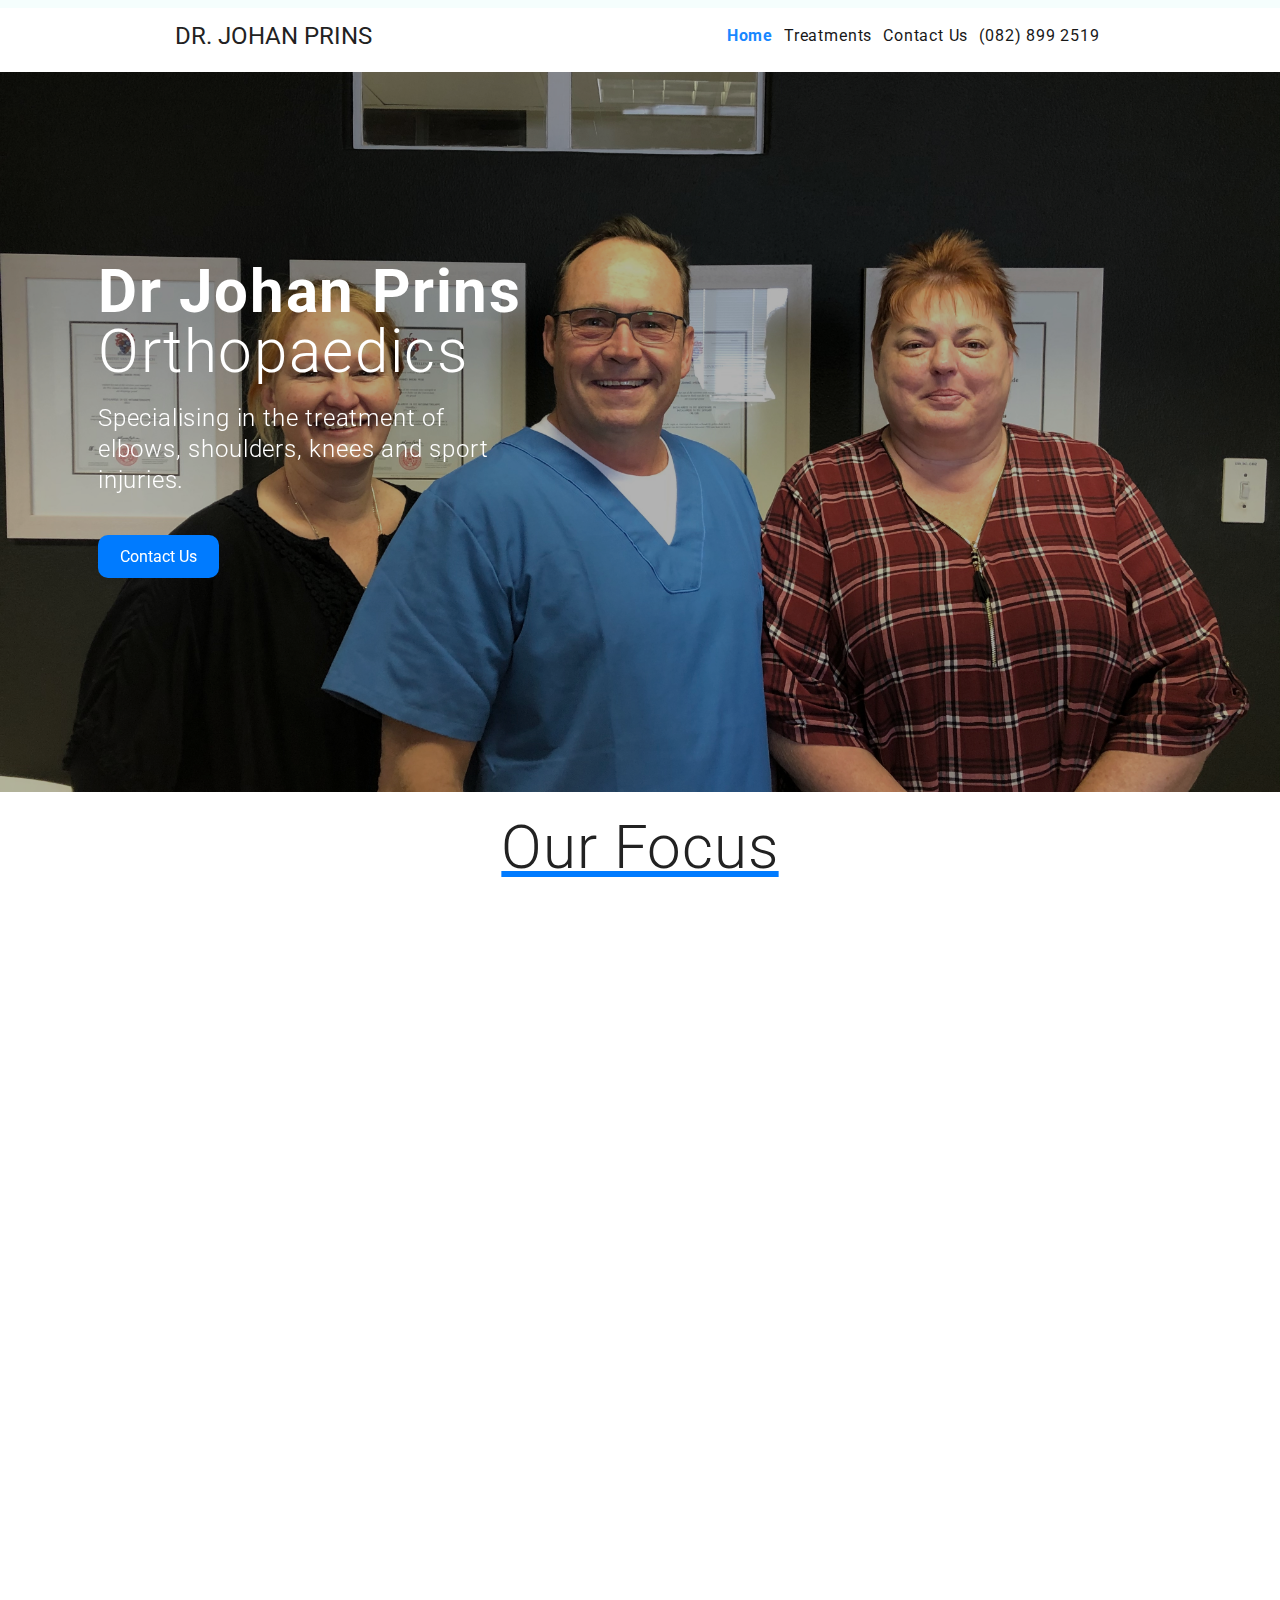
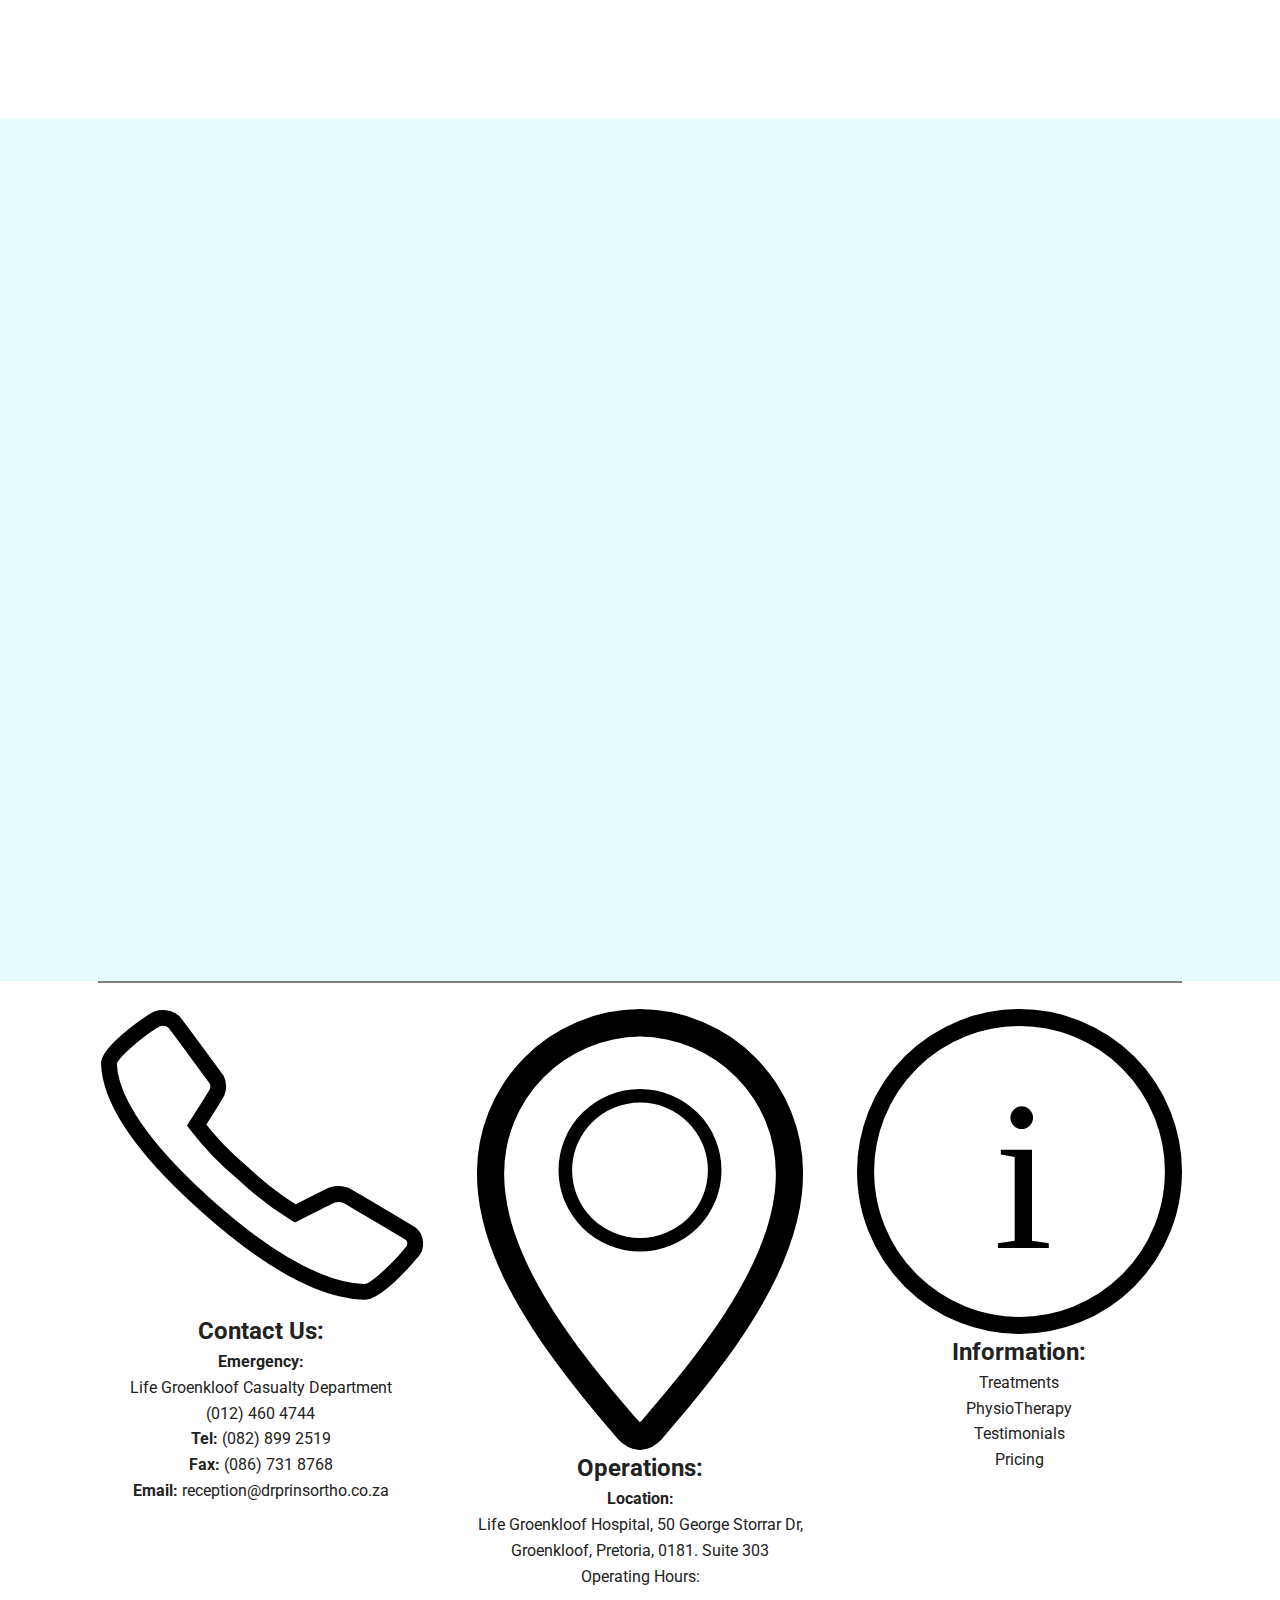
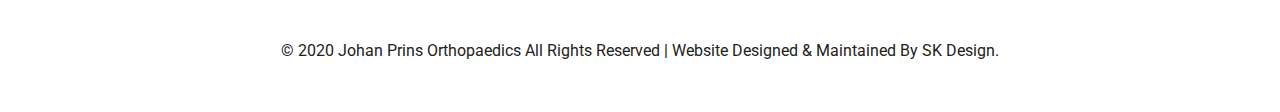
<file: index.html>
<!DOCTYPE html>
<html lang="en">
<head>
    <meta charset="UTF-8">
    <meta name="viewport" content="width=device-width, initial-scale=1.0">
    <meta http-equiv="X-UA-Compatible" content="ie=edge">
    <title>Dr Prins Ortho | Home</title>
    <link rel="icon" href="data:image/svg+xml,<svg xmlns=%22http://www.w3.org/2000/svg%22 viewBox=%220 0 100 100%22><text y=%22.9em%22 font-size=%2290%22>🏃</text></svg>">
    <link rel="stylesheet" href="CSS/main.css">
    <link href="https://fonts.googleapis.com/css2?family=Roboto:wght@300;400;500&display=swap" rel="stylesheet">
    <link rel="stylesheet" href="https://unpkg.com/aos@next/dist/aos.css" />
</head>
<div class="header">
    <div class="progress-container">
      <div class="progress-bar" id="myBar"></div>
    </div>
  </div>
<body>
    <nav>
            <div class="logo">
                <h2>Dr. Johan Prins</h2>
            </div>
            <ul class="nav-links">
                <li><a href="index.html" class="selected">Home</a></li>
                <li><a href="about.html">Treatments</a></li>
                <li><a href="contact.html">Contact Us</a></li>
                <li><a href="tel:+27828992519"> (082) 899 2519</a></li>
            </ul>
            <div class="burger">
                <div class="line1"></div>
                <div class="line2"></div>
                <div class="line3"></div>
            </div>
    </nav>

        <div class="overlay">
            <section id="section1">
                <div class="section1text" data-aos="fade-right" data-aos-duration="1000">
                    <h1><span class="bold">Dr Johan Prins</span> Orthopaedics</h1>
                    <h2>Specialising in the treatment of elbows, shoulders, knees and sport injuries.</h2>
                    <a href="contact.html" class="button">Contact Us</a>
                </div>
            </section>
        </div>

        <section id="section2">
            <div class="section2heading">
                <h1>Our Focus</h1>
            </div>
            <div class="section2cards" data-aos="fade-up" data-aos-duration="1000">
                <div class="card1">
                    <img src="images/ShoulderIcon.svg" alt="Shoulder Icon">
                    <h2> Shoulders</h2>
                    <p>Specialising in the treatment of elbows, shoulders and knees.</p>
                    <a href="about.html" class="button" >Learn More</a>
                </div>
                <div class="card2">
                        <img src="images/kneeicon.svg" alt="Shoulder Icon">
                        <h2>Knees</h2>
                        <p>Specialising in the treatment of elbows, shoulders and knees.</p>
                        <a href="about.html" class="button" >Learn More</a>
                </div>

                <div class="card3">
                    <img src="images/sporticon.svg" alt="Shoulder Icon">
                <h2>Sports Injuries</h2>
                <p>Specialising in the treatment of elbows, shoulders and knees.</p>
                <a href="about.html" class="button" >Learn More</a>
            </div>
            
        <div class="card4">
                <img src="images/othericon.svg" alt="Shoulder Icon">
            <h2>Other</h2>
            <p>Specialising in the treatment of elbows, shoulders and knees.</p>
            <a href="about.html" class="button" >Learn More</a>
            </div>
            </div>
            <div class="section2cards2" data-aos="fade-up" data-aos-duration="1000">
                
            </div>
            
        </section>

    <section id="section3">
            

        <div class="section3image" data-aos="fade-up" data-aos-duration="1000">
            <img src="images/Profile@2x.png" alt="Dr Pins Profile">
        </div>

        <div class="section3text" data-aos="fade-up" data-aos-duration="1000">
            <h1><strong>Doctor Johan Prins:</strong></h1>
                <h2 style="text-align: left;">B.Sc; B.Sc(Hons); MBChB; DA(SA); M.Med. Orth(Pret); FC (Orth) SA.</h2>
                <p>
                <li><strong>Matric:</strong> 1983 <br>High School Jan van Riebeeck, Cape Town.</li>
                <li><strong>National Service:</strong> 1984 - 1985<br>- 7 MED BN GP. Honourable discharge - LT</li>
                <li><strong>University of Stellenbosch: </strong>1986 - 1995 <br>- B.Sc; B.Sc (Hons); MBChB.</li>
                <li><strong>Colleges of Medicine: </strong>1997 <br>- Diploma in Anaesthesiology.</li>
                <li><strong>University of Pretoria:</strong> 1996 - 2006<br>- M.Med Ortho and FC (Orth) SA.</li>
                <li><strong>Other Accomplishments:</strong> <br>- Team Doctor for the Blue Bulls 2000 - 2004 <br>(u/19, u/20 and Vodacom Teams).</li>
                <li>- Completes Fellowship in knee surgery.</li>
                <li>- Private Practice at <a href="https://www.lifehealthcare.co.za/hospitals/gauteng/pretoria/life-groenkloof-hospital/?nHospitalId=54" target="_blank">Life Groenkloof Hospital</a> from 2007 - present.</li>
                </p>
                <br>
                <p>Rate your experience at:</p>
                <br>
                <a href="https://www.ratemds.com/doctor-ratings/3885948/Dr-Johan-Prins-Pretoria-GT.html" target="_blank">
                    <img alt="RateMDs image" src="/images/ratemd.png"></a><br>
                <p><strong>Dr Prins Orthopaedics:</strong>
                    <a href="https://www.ratemds.com/doctor-ratings/3885948/Dr-Johan-Prins-Pretoria-GT.html">Rated 4.9/5</a>
                </p>
                
        </div>
    </section>
    
    <footer>
            <div class="footer1">
                <div class="footer1head">
                    <img src="images/phone.svg" alt="phone icon">
                    <h2><strong>Contact Us:</strong></h2>
                </div>
                <p><strong>Emergency:</strong><br>Life Groenkloof Casualty Department<a href="tel:+27124604744"> <br>(012) 460 4744</a></p>
                <p><strong>Tel:</strong><a href="tel:+27828992519"> (082) 899 2519</a></p>
                <p><strong>Fax:</strong><a href="tel:+27867318768"> (086) 731 8768</a></p>
                <p><strong>Email:</strong><a href = "mailto: reception@drprinsortho.co.za"> reception@drprinsortho.co.za</a></p>
            </div>
    
            <div class="footer2">
                <div class="footer2head">
                    <img src="images/location.svg" alt="operations icon">
                    <h2><strong>Operations:</strong></h2>
                </div>
                <p><strong>Location:<br></strong> <a href="https://www.google.com/maps/dir//lifegroenkloof/@-25.7712515,28.1811464,13z/data=!4m8!4m7!1m0!1m5!1m1!1s0x1e956182bdee42fb:0xe7b59e3683757599!2m2!1d28.2161659!2d-25.771333" target="_blank">Life Groenkloof Hospital, 50 George Storrar Dr, Groenkloof, Pretoria, 0181</a>. Suite 303</p>
                <p>Operating Hours:</p>
            </div>
    
    
            <div class="footer3">
                <div class="footer3head">
                    <img src="images/information.svg" alt="information icon">
                    <h2><strong>Information:</strong></h2> 
                </div>
                <a href="about.html">Treatments</a>
                <a href="#">PhysioTherapy</a>
                <a href="https://www.ratemds.com/doctor-ratings/3885948/Dr-Johan-Prins-Pretoria-GT.html" target="_blank">Testimonials</a>
                <a href="about.html/#aboutsection5">Pricing</a>
            </div>
            
        
        </footer>
        <div class="credits">
            <p>© 2020 Johan Prins Orthopaedics All Rights Reserved | Website Designed & Maintained By<a href="https://www.linkedin.com/in/st%C3%A9fan-kunz-86087136/" target="_blank"> SK Design.</a></p>
        </div>


    <script src="script.js"></script>
    <script src="https://unpkg.com/aos@next/dist/aos.js"></script>
  <script>
    AOS.init();
  </script>
</body>
</html>
</file>
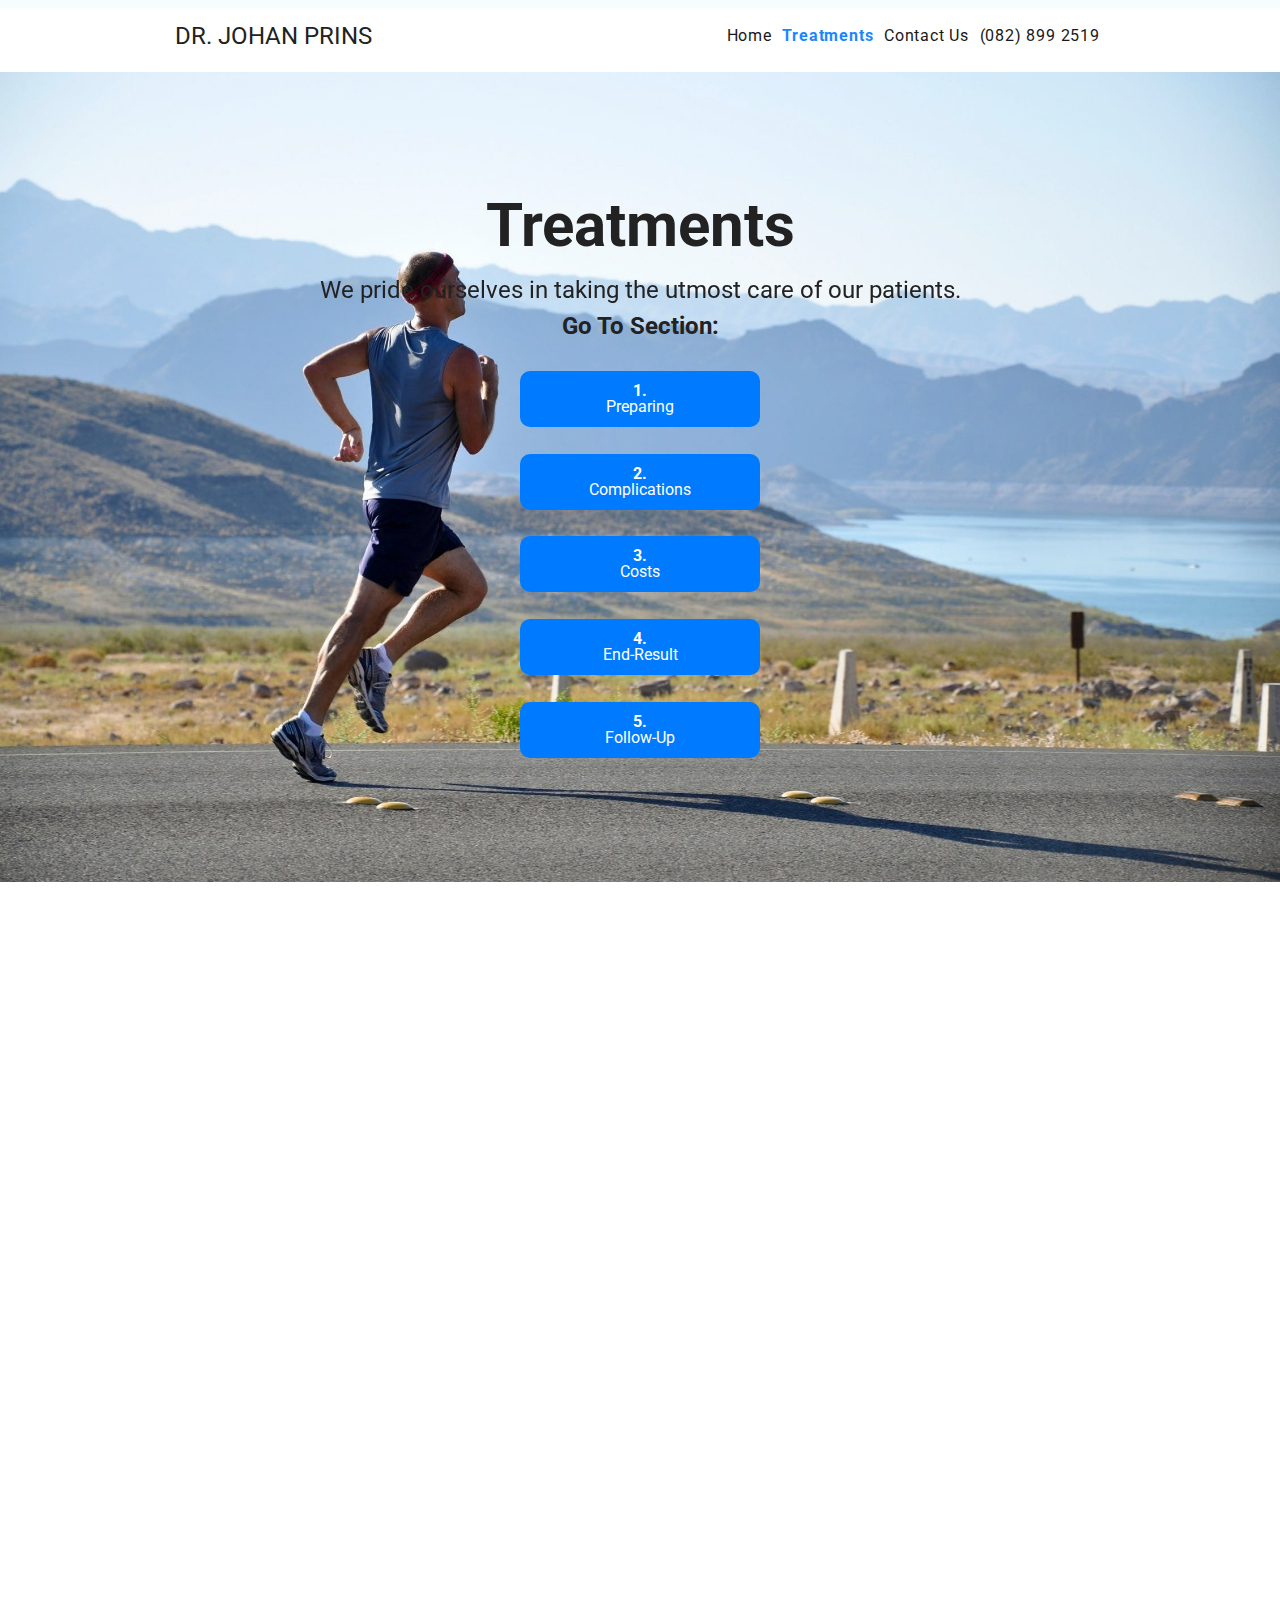
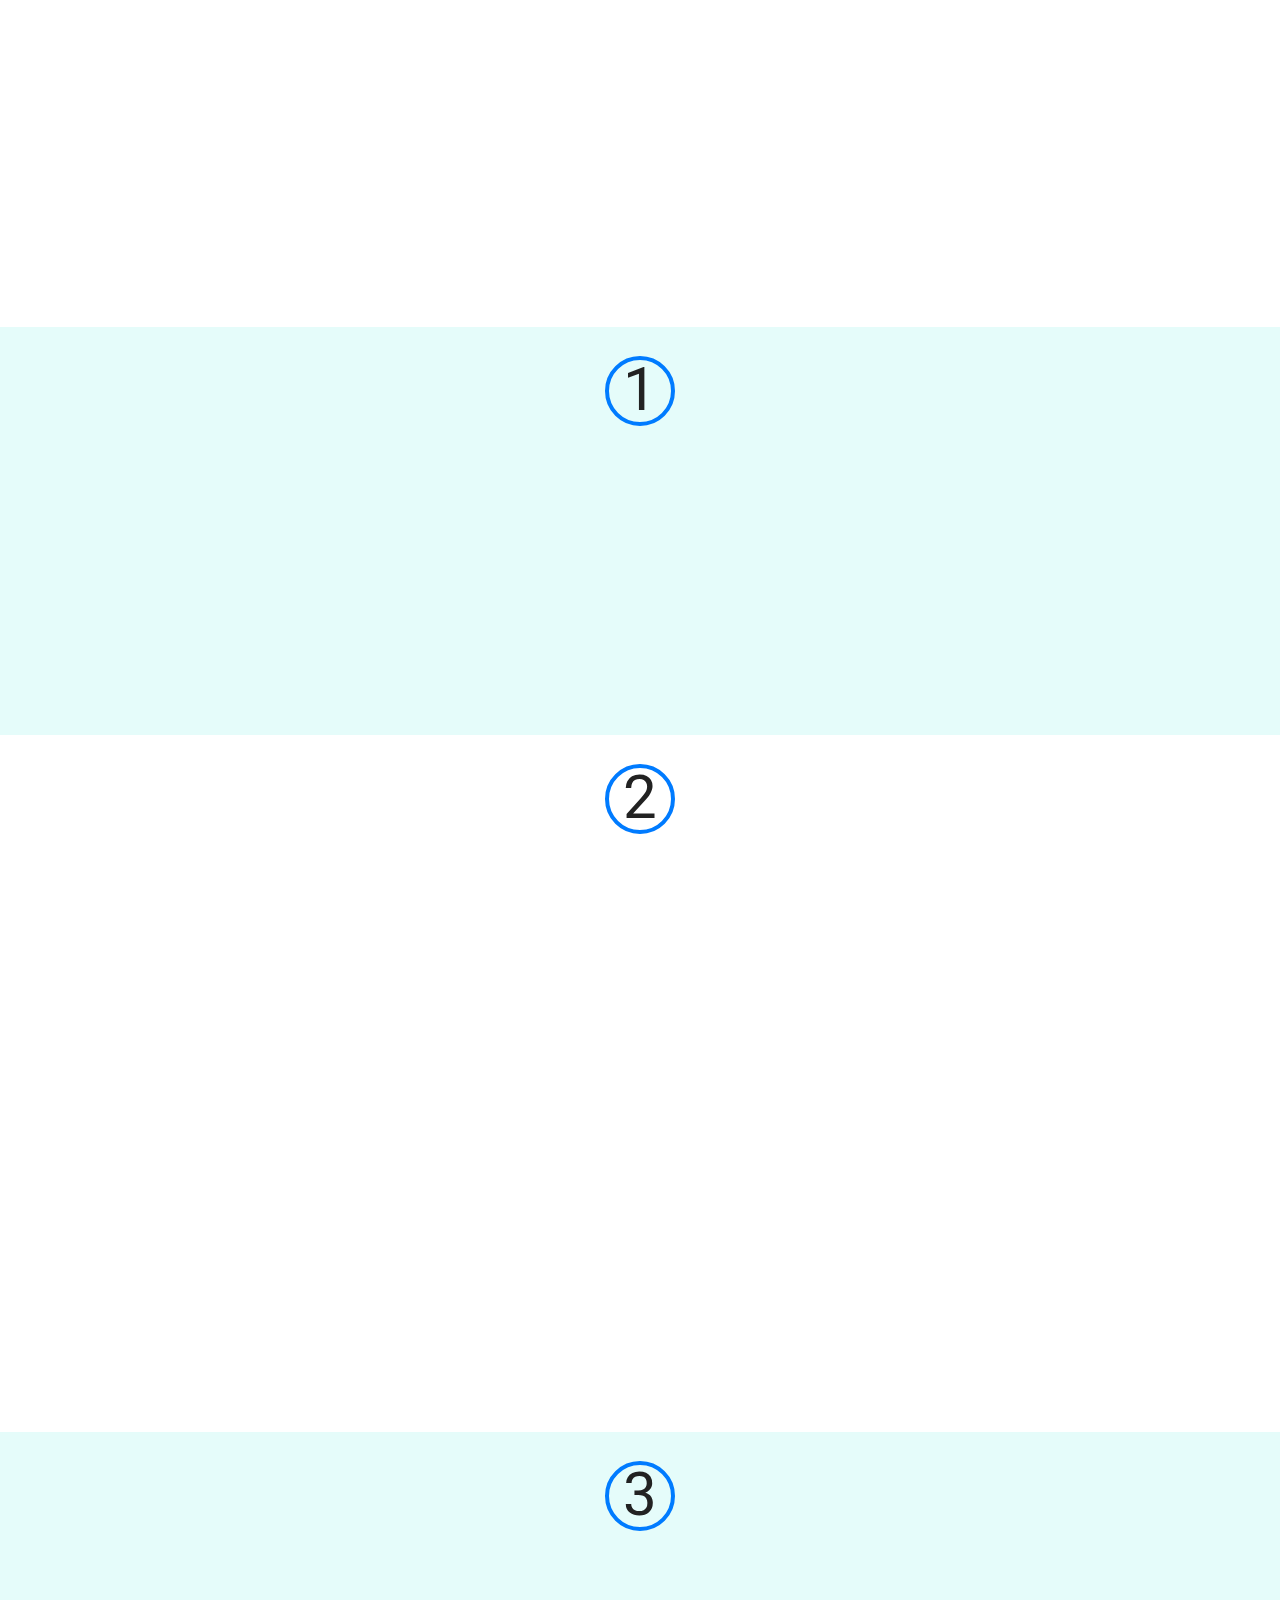
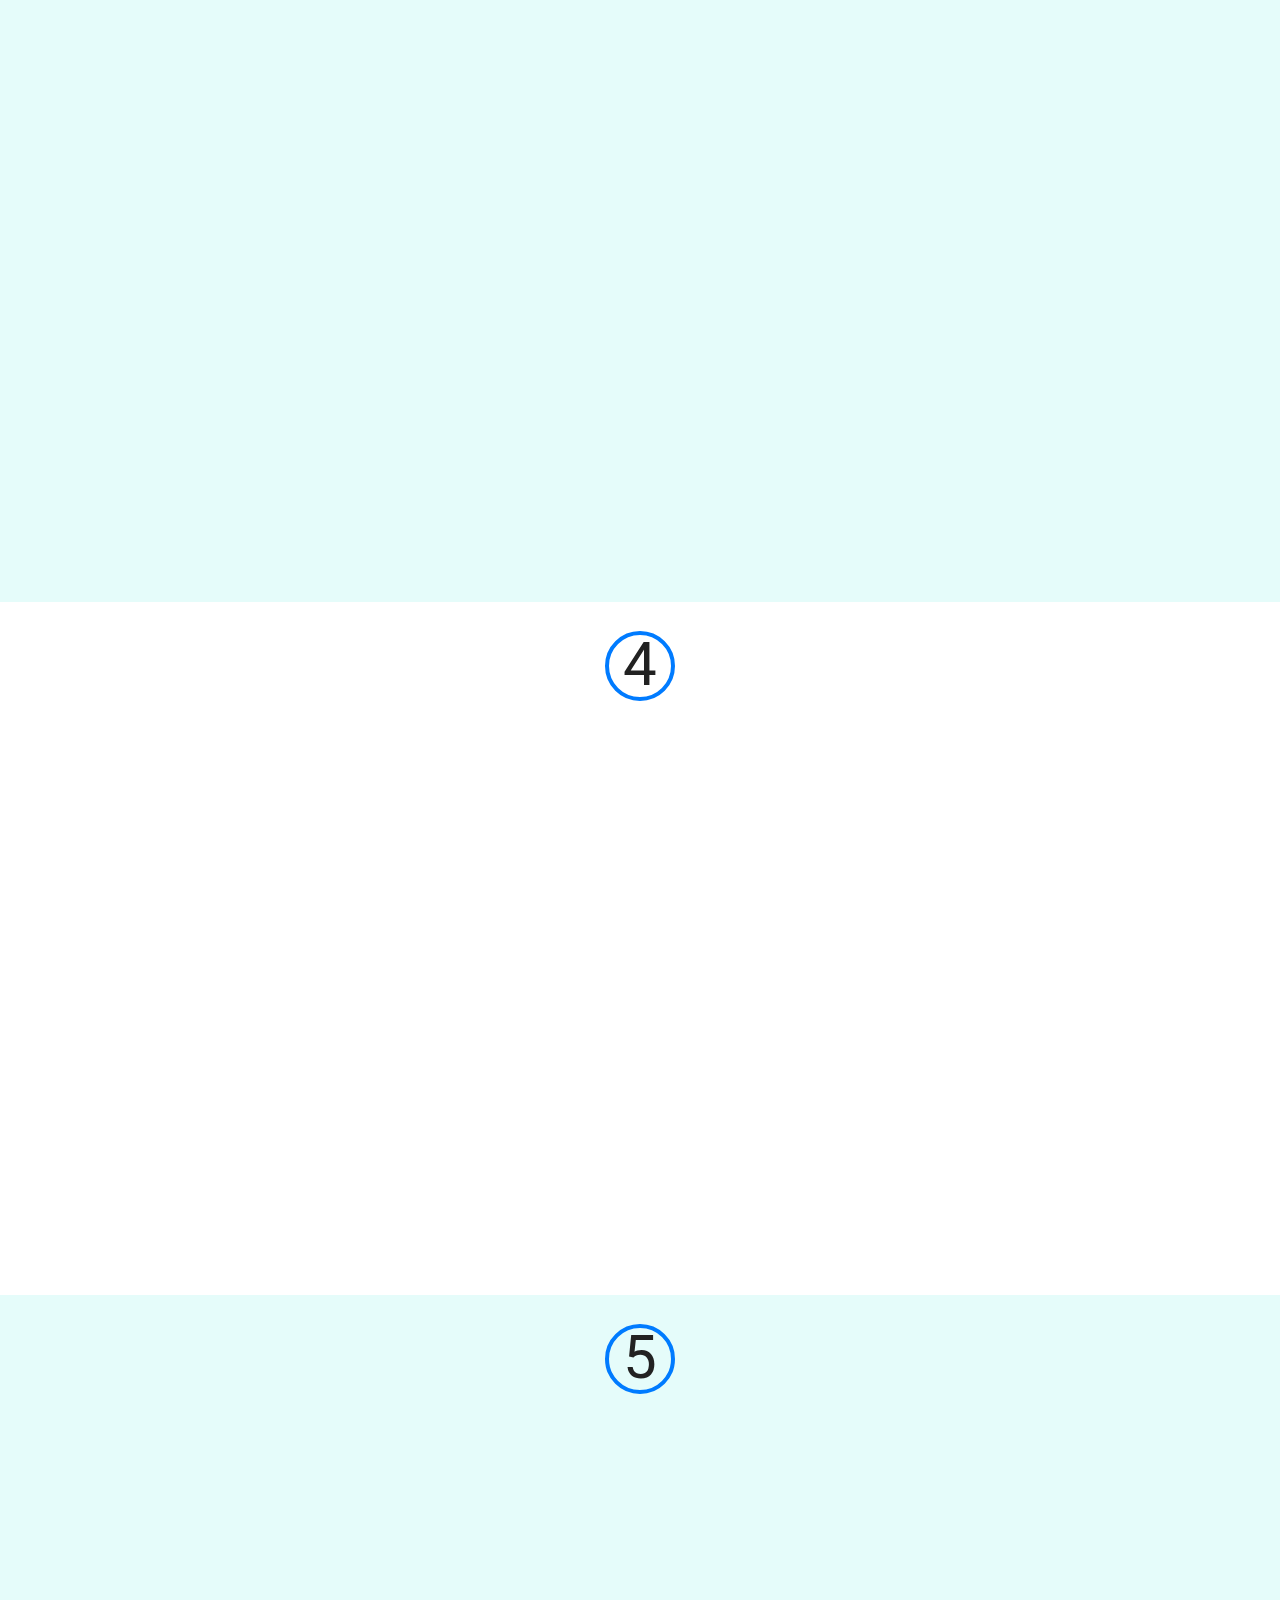
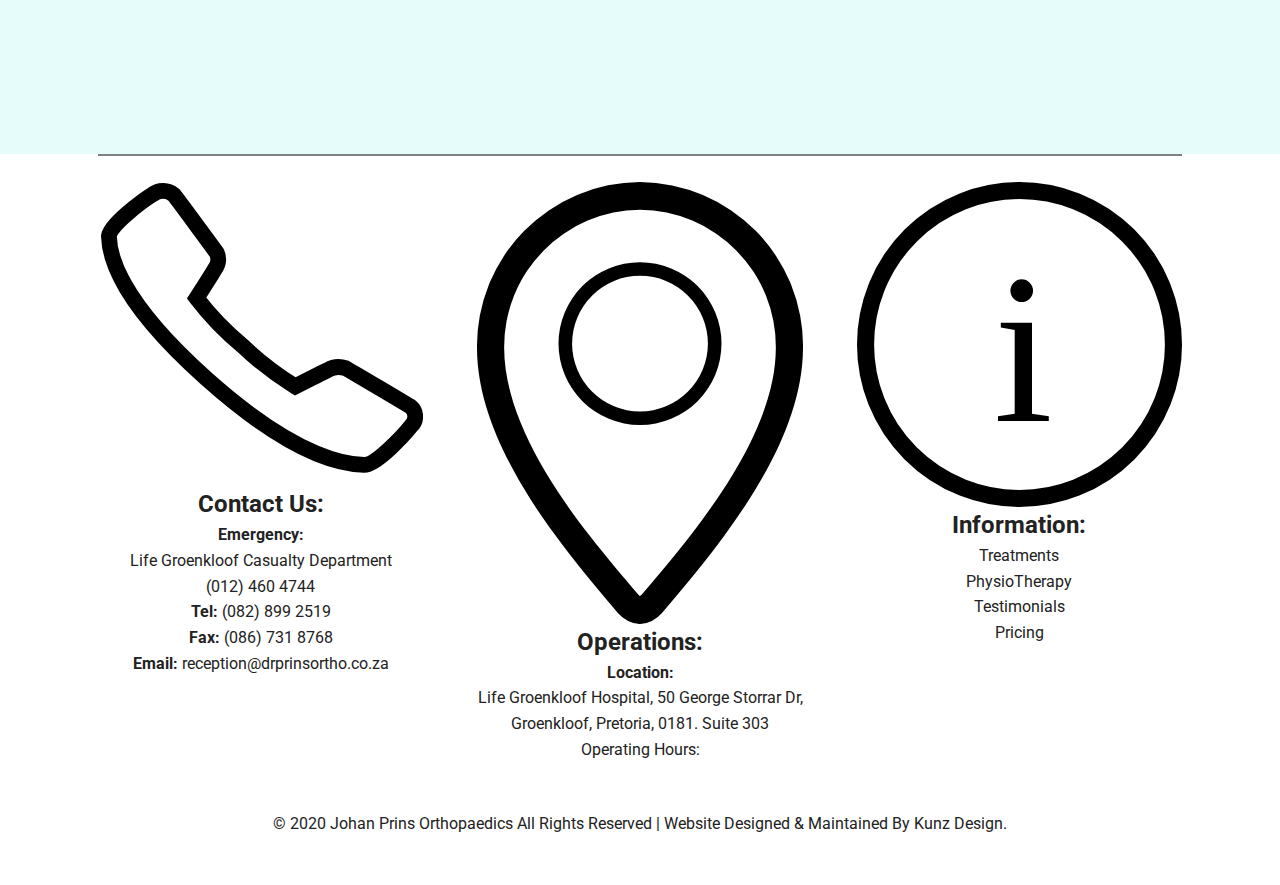
<file: about.html>
<!DOCTYPE html>
<html lang="en">
<head>
    <meta charset="UTF-8">
    <meta name="viewport" content="width=device-width, initial-scale=1.0">
    <meta http-equiv="X-UA-Compatible" content="ie=edge">
    <title>Dr Prins Ortho | Treatments</title>
    <link rel="icon" href="data:image/svg+xml,<svg xmlns=%22http://www.w3.org/2000/svg%22 viewBox=%220 0 100 100%22><text y=%22.9em%22 font-size=%2290%22>🏃</text></svg>">
    <link rel="stylesheet" href="/CSS/main.css">
    <link href="https://fonts.googleapis.com/css?family=Roboto:400,700&display=swap" rel="stylesheet">
    <link rel="stylesheet" href="https://unpkg.com/aos@next/dist/aos.css" />
</head>
<div class="header">
        <div class="progress-container">
          <div class="progress-bar" id="myBar"></div>
        </div>
      </div>
<body>
    <nav>
            <div class="logo">
                <h2>Dr. Johan Prins</h2>
            </div>
            <ul class="nav-links">
                <li><a href="index.html">Home</a></li>
                <li><a href="about.html" class="selected">Treatments</a></li>
                <li><a href="/contact.html">Contact Us</a></li>
                <li><a href="tel:+27828992519"> (082) 899 2519</a></li>
            </ul>
            <div class="burger">
                <div class="line1"></div>
                <div class="line2"></div>
                <div class="line3"></div>
            </div>
    </nav>
<!-- SECTION 1 -->
    <section id="aboutsection1">
        <div class="aboutsection1heading" data-aos="fade-right" data-aos-duration="1000">
            <strong><h1>Treatments</h1></strong> <br>
            <h2>We pride ourselves in taking the utmost care of our patients.</h2>
        </div>

        <div class="aboutsection1links">
            <h2><strong>Go To Section:</strong></h2>
            <a href="#aboutsection3" class="button" data-aos="fade-up" data-aos-duration="800"><strong>1.</strong><br> Preparing</a>
            <a href="#aboutsection4" class="button" data-aos="fade-up" data-aos-duration="800" data-aos-delay="300"><strong>2.</strong><br> Complications</a>
            <a href="#aboutsection5" class="button" data-aos="fade-up" data-aos-duration="800" data-aos-delay="400"><strong>3.</strong><br>Costs</a>
            <a href="#aboutsection6" class="button" data-aos="fade-up" data-aos-duration="800" data-aos-delay="500"><strong>4.</strong><br>End-Result</a>
            <a href="#aboutsection7" class="button" data-aos="fade-up" data-aos-duration="800" data-aos-delay="600"><strong>5.</strong><br>Follow-Up</a>
        </div>

    </section>


<!-- SECTION 2 -->
    <section id="aboutsection2">
        <div class="section2heading" data-aos="fade-up" data-aos-duration="800">
            <h1>Our Focus</h1>
        </div>
        <div class="aboutsection2cards" data-aos="fade-up" data-aos-duration="800">
            <div class="aboutcard1">
                <div class="aboutsectionimage">
                    <img src="/images/ShoulderIcon.svg" alt="Shoulder Icon">
                
                <h2><strong>Shoulders</strong></h2></div>
                <p><strong>Trauma Associated:</strong>
                        <ul>
                            <li>
                                - Repair fractures, e.g. Collarbone (clavicle)
                            </li>
                            <li>- Humerus / upper-arm.</li>
                            <li>- Dislocations of the clavicle and shoulder.
                            </li>
                            <li>- Recurring dislocations of the shoulder.</li>
                            <li>- Repair of torn muscles around the shoulder.
                            </li>
                        </ul>
                </p>

                <br><p><strong>Chronic Shoulder Problems:</strong></p>
                        <ul>
                            <li>
                                - Repair of muscles (RTC) around the shoulder.
                            </li>
                            <li>- Shoulder replacements.</li>
                            <li>- Reverse shoulder replacements.
                            </li>
                            <li>- Decompression.</li>
                        </ul>
                        <br>
                        <p>
                            <strong>For more information</strong> <br> <span class="aboutspan">on shoulder related injuries and/or surgeries please visit:<br> <a href="https://www.shoulderdoc.co.uk/article/1137" target="_blank" style="text-decoration: underline;">shoulderdoc.co.uk</a></span>
                        </p>
            </div>
             
         
            <div class="aboutcard2">
                    <div class="aboutsectionimage">
                        <img src="/images/kneeicon.svg" alt="Shoulder Icon">
                    
                    <h2><strong>Knees</strong></h2></div>
                    <p><strong>Trauma Associated:</strong></p>
                        <ul>
                            <li>
                                - Repair of the ligaments in the knee.
                            </li>
                            <li>- Arthroscopic repair of the anterior and posterior cruciate ligaments.</li>
                            <li>- Repair of dislocating knee cap (patella).
                            </li>
                            <li>- Repair of fractures around the knee.</li>
                            <li>- Meniscectomy of tears of the menisci (cartilage) inside the knee.
                            </li>
                        </ul>
                        

                        <br><p><strong>Knee replacements:</strong>
                                
                                </p>
                    <ul>
                            <li>- Primary knee replacements</li>
                            <li>- Revision knee replacements</li>
                            
                    </ul>
            </div>

            
            <div class="aboutcard3">
                    <div class="aboutsectionimage">
                        <img src="/images/sporticon.svg" alt="Shoulder Icon">
                        <h2><strong>Sports Injuries</strong></h2>
                    </div>
                    <p><strong>Trauma Associated:</strong></p>
                            <ul>
                                <li>- Torn ligaments around the ankle.</li>
                                <li>- Repair of various fractures, dislocations and muscle injuries.
                                </li> 
                                <li>
                                    
                                </li>  
                            </ul>
                            <p>
                                <strong>For more Information</strong> <br>on treatment and recovery please via physiotherapy visit:<br> <a href="https://colinphysio.co.za/" target="_blank" style="text-decoration: underline;">Colin Hill Physio</a>
                                        Or 
                                        <a href="https://www.birkillphysios.co.za/" target="_blank" style="text-decoration: underline;">Birkill Physios</a>
                            </p>
            </div>
            
                    
        </div>
        
        
    </section>

<section id="disclaimer">
    <div class="section2heading" data-aos="fade-up" data-aos-duration="800">
        <h1>Disclaimer</h1>
    </div>
    <div class="aboutsectiontext" data-aos="fade-up" data-aos-duration="800">
            *Be assured, that surgery is not always the curative answer. Many conditions can at first be managed conservitively. <br>Surgery will therefore only be offered if conservative measures will not be of value.
    </div>
</section>

<!-- SECTION 3 -->
    <section id="aboutsection3">
        <div class="aboutsectionnumber">
            <h1>1</h1>
        </div>
        <div class="section2heading" data-aos="fade-up" data-aos-duration="800">
            <h1>Preparing For Surgery</h1>
        </div>
        <div class="aboutsectiontext" data-aos="fade-up" data-aos-duration="800">
                <p>
                    It is of the utmost importance that you understand not only the reason for your operation but also the exact nature of your ailment. 
                    You are therefore encouraged to use the internet and our hyperlinks on this website.
                    You absolutely must ask questions about these scenarios should there be any doubt or something unclear in the matter. 
                    A second consultation might be necessary as discussion of your case is best done in person. 
                    Telephonic consultations are discouraged for various reasons, including time constraints and being impersonal.
                </p>
        </div>
    </section>

<!-- SECTION 4 -->
    <section id="aboutsection4">
            <div class="aboutsectionnumber">
                    <h1>2</h1>
                </div>
                <div class="section2heading" data-aos="fade-up" data-aos-duration="800">
                    <h1>Complications</h1>
                </div>
                <p class="aboutsection4p" data-aos="fade-up" data-aos-duration="800">Whilst we take the best precautions to avoid any and all complications that might arise fro surgey, it should be noted that medicine is not an exact science, and that sometimes complications unfortunately can occur.<br>
                You should also be cognisant that complications, when they do arise, does not equate to negligence on the side of the doctor. For further information on possible complications you are invited as well as encouraged, to follow this <a href="#">hyperlink</a> as well as discuss your concerns with Dr Prins.<br>
            Remember: "The only stupid question is the one you do NOT ask!"<br>
        It should further be kept in mind that all surgeries carry an inherent risk of death.</p>
        <div class="aboutsection4content" data-aos="fade-up" data-aos-duration="800">
            
            <div class="tabs">
                <input type="radio" name="tabs" id="tabone" checked="checked">
                <label for="tabone">Nerve Injury</label>
                <div class="tab">
                  <h1>Nerve Inury</h1>
                  <p>By its very nature, Orthopaedic surgery virtually always takes place in close proximity to nerves. 
                    <br>Knowing this, Dr Prins takes the utmost care to look for and protect them during his surgeries.</p>
                </div>
                
                <input type="radio" name="tabs" id="tabtwo">
                <label for="tabtwo">DVT</label>
                <div class="tab">
                  <h1>Deep Venous Thrombosis</h1>
                  <p>Some surgeries, like knee replacement surgery, have a higher risk for you to develop thrombosis (blood clot). 
                    <br>ln order to lessen the risks involved, various interventions are implemented, e.g. early mobilization, calve pumps and anti clotting medicine / injections. 
                    <br>lf after the surgery you feel your limb / leg being too swollen or painful, please inform the nursing staff and Dr Prins immediately. <br>A thorough examination as well as an ultrasound / sonar will then be conducted in order to quantify the swelling and diagnose a possible thrombosis.<br> Treatment will then be instituted.</p>
                </div>
                
                <input type="radio" name="tabs" id="tabthree">
                <label for="tabthree">Drain Vassit</label>
                <div class="tab">
                  <h1>Drain Vassit</h1>
                  <p>Dr Prins makes use of suction drains in the wound/joint to lessen the amount of blood in the joint. This facilitates healing.<br> 
                    All care is taken to not suture the drain as part of the wound. <br>lt has been described in literature that drains do sometimes get stuck in a wound. <br>lf this does happen, it is best removed in theatre, under general anaesthetic.</p>
                </div>


                <input type="radio" name="tabs" id="tabfour">
                <label for="tabfour">Bleeding</label>
                <div class="tab">
                  <h1>Bleeding</h1>
                  <p>Post operative bleeding occurs in most cases, this is however in small amounts and will be absorbed by the dressings applied in theatre.<br>
                    In cases of arthroscopic surgery, especially around the shoulder, sterile water is used to facilitate the operation.<br> 
                    The soft tissues around the operation site absorbs some of this water.<br> 
                    ln some cases the water then oozes out of the wounds after the operation. 
                    lf you feel that your wounds are too wet, please ask the nursing staff to attend to your dressings.<br>
                    To alleviate most of the post-operative oozing, a suction drain will be put into the operation site in theatre.<br> 
                    Please ensure that you do not inadvertently remove your drain.<br> 
                    Although all care is taken intra-operatively to ensure no active bleeding, a blood vessel might start bleeding post operatively as your blood pressure normalizes. ln most cases this bleeding is controlled by pressure bandages.<br> 
                    ln the worst case scenario, you might be taken back to theatre to control bleeding, however the incidence of this happening in this practise is less than one in five years of surgery.</p>
                </div>


                <input type="radio" name="tabs" id="tabfive">
                <label for="tabfive">Infection</label>
                <div class="tab">
                  <h1>Infection</h1>
                  <p>Various systems are put in place and strict sterile protocols are followed in order to prevent infection.<br> 
                    These systems and protocols have a proven track record and are aligned with similar international standards.<br> 
                    You are also encouraged to bring to the attention of the nursing staff as well as Dr Prins, should you have an existing wound/sore elsewhere on your body prior to surgery, as this might jeopardise your operation and you will be best served by rescheduling your surgery.<br>
                    Superficial infection of your wounds might occur.<br> 
                    ln most cases this can be treated with the correct dressings and a possible course of antibiotics.<br> 
                    lt might however be necessary, in a very small percentage of cases, to take you back to theatre and address the problem.<br>
                    Deep infection is always a devastating complication and surgical intervention is virtually always needed.</p>
                </div>

                <input type="radio" name="tabs" id="tabsix">
                <label for="tabsix">Wound Care</label>
                <div class="tab">
                  <h1>Wound Care</h1>
                  <p>After your operation your wounds will be covered, it is advised to leave them closed. 
                    The wounds will be assessed and redressed if necessary at your follow-up visit. 
                    Should you feel that there has been a complication and you are worried about your wounds/limb, you are requested to come into the office post haste. 
                    <br><strong>Please Note:</strong><br>
                    Dr Prins cannot assess nor treat you over the telephone.<br> 
                    Should a problem arise over a weekend, you should come into the 24hr emergency department.<br> 
                    lf Dr Prins cannot be contacted, there is always another orthopaedic surgeon on call.</p>
                </div>

                
              </div>
        </div>
    </section>

    <!-- SECTION 5 -->
    <section id="aboutsection5">
            <div class="aboutsectionnumber">
                <h1>3</h1>
            </div>
            <div class="section2heading" data-aos="fade-up" data-aos-duration="800">
                <h1>Costs</h1>
            </div>
            <div class="aboutsectiontext" data-aos="fade-up" data-aos-duration="800">
                    <p>
                        <br><br>Prior to your surgery you should be informed of the costs involved.
                        You will receive a cost estimate prior to the operation. This is a binding document for all costs involved.
                        You have to find out what your medical aid will be prepared to pay for the procedure, as you are liable for the difference.<br>
                        The practise of Dr Prins is not contracted to any Medical Aid. As mentioned above, any excess remains the liablity of the patient.<br>
                        Due to the insurmountable rules and regulations of the different Medical Aids - this practice is not contracted to Medical Aids, apart from Discovery Classic Direct.<br>
                        We advise all patients to consider GAP Cover for medical expenses not covered by Mediacal Aids, as Medical Aid Cover in most cases are not market related to Specialist costs.
                        <br><br>
                        *Please take note that the following are seperate entities and will therefor invoice you separately:
                        <br><br>
                        - Anesthetist
                        <br> 
                        - Physiotherapist
                        <br>
                        - Hospital
                        <br>
                        - Orthotist

                    </p>

            </div>
        </section>

        <!-- SECTION 6 -->
        <section id="aboutsection6">
                <div class="aboutsectionnumber">
                    <h1>4</h1>
                </div>
                <div class="section2heading" data-aos="fade-up" data-aos-duration="800">
                    <h1>End-Result</h1>
                </div>
                <div class="aboutsectiontext" data-aos="fade-up" data-aos-duration="800">
                        <p>
                            The ultimate goal of your treatment by Dr Prins, is for you to have full pain free function of your affected limb. 
    ln most cases this is possible providing certain steps are followed. One of these very crucial steps is that you follow the instructions given to you, including the instructions by the physiotherapists.<br> 
    We again reiterate that: good directed physiotherapy is of the utmost importance in you regaining full pain free function. 
    Be advised that good directed physiotherapy is not getting a massage and having warm pads applied to your affected limb/joint. <br><br>We recommend the following physiotherapists: <a href="https://www.birkillphysios.co.za/" target="_blank">birkillphysios.co.za</a> and 
    <a href="https://colinphysio.co.za/" target="_blank">colinphysio.co.za</a><br>
    Good directed physiotherapy almost always includes the patient doing a lot of hard work. 
    Also remember that the protocols set out by our physiotherapists are there for a reason and have reasons why certain exercises are only to be started at a certain time. 
    Do not try and "take over" your rehabilitation protocol by doing certain movements etc. prematurely, even if you feel that your operated limb is much better.<br>
    This fact cannot be emphasized enough!!<br>
    Wounds and surgery sites sometime take longer to fully recover (up to 6-8 months). 
    By becoming impatient and trying to force the issue, more harm than good oftentimes is the end result.
                        </p>
    
                </div>
            </section>

            <!-- SECTION 7 -->

            <section id="aboutsection7">
                    <div class="aboutsectionnumber">
                        <h1>5</h1>
                    </div>
                    <div class="section2heading" data-aos="fade-up" data-aos-duration="800">
                        <h1>Follow-Up</h1>
                    </div>
                    <div class="aboutsectiontext" data-aos="fade-up" data-aos-duration="800">
                            <p>
                                ln order to provide you with the best continuous care, it is necessary for you to follow-up with Dr Prins.<br> 
    The standard follow-up protocol is a post-op follow-up at 10-14 days post discharge.<br> 
    At this follow-up your wound will be assessed and redressed as needed. lf you had an operation that needs plaster of Paris immobilization, the temporary plaster slab will be replaced by a circular plaster cast.<br> 
    lf you had a major surgery, further follow-ups at 8-10 weeks post operation and sometimes at 6 months post operation might be needed. Please verify and confirm your follow-up visit timorously.
                            </p>

        
                    </div>
                </section>



       
        
    
    









        
    
                <footer>
                    <div class="footer1">
                        <div class="footer1head">
                            <img src="/images/phone.svg" alt="phone icon">
                            <h2><strong>Contact Us:</strong></h2>
                        </div>
                        <p><strong>Emergency:</strong><br>Life Groenkloof Casualty Department<a href="tel:+27124604744"> <br>(012) 460 4744</a></p>
                        <p><strong>Tel:</strong><a href="tel:+27828992519"> (082) 899 2519</a></p>
                        <p><strong>Fax:</strong><a href="tel:+27867318768"> (086) 731 8768</a></p>
                        <p><strong>Email:</strong><a href = "mailto: reception@drprinsortho.co.za"> reception@drprinsortho.co.za</a></p>
                    </div>
            
                    <div class="footer2">
                        <div class="footer2head">
                            <img src="/images/location.svg" alt="operations icon">
                            <h2><strong>Operations:</strong></h2>
                        </div>
                        <p><strong>Location:<br></strong> <a href="https://www.google.com/maps/dir//lifegroenkloof/@-25.7712515,28.1811464,13z/data=!4m8!4m7!1m0!1m5!1m1!1s0x1e956182bdee42fb:0xe7b59e3683757599!2m2!1d28.2161659!2d-25.771333" target="_blank">Life Groenkloof Hospital, 50 George Storrar Dr, Groenkloof, Pretoria, 0181</a>. Suite 303</p>
                        <p>Operating Hours:</p>
                    </div>
            
            
                    <div class="footer3">
                        <div class="footer3head">
                            <img src="/images/information.svg" alt="information icon">
                            <h2><strong>Information:</strong></h2> 
                        </div>
                        <a href="/about.html">Treatments</a>
                        <a href="#">PhysioTherapy</a>
                        <a href="https://www.ratemds.com/doctor-ratings/3885948/Dr-Johan-Prins-Pretoria-GT.html" target="_blank">Testimonials</a>
                        <a href="#aboutsection5">Pricing</a>
                    </div>
                    
                
                </footer>
                    <div class="credits">
                            <p>© 2020 Johan Prins Orthopaedics All Rights Reserved | Website Designed & Maintained By<a href="https://www.linkedin.com/in/st%C3%A9fan-kunz-86087136/" target="_blank"> Kunz Design.</a></p>
                        </div>


    <script src="script.js"></script>
    <script src="https://unpkg.com/aos@next/dist/aos.js"></script>
  <script>
    AOS.init();
  </script>
</body>
</html>
</file>
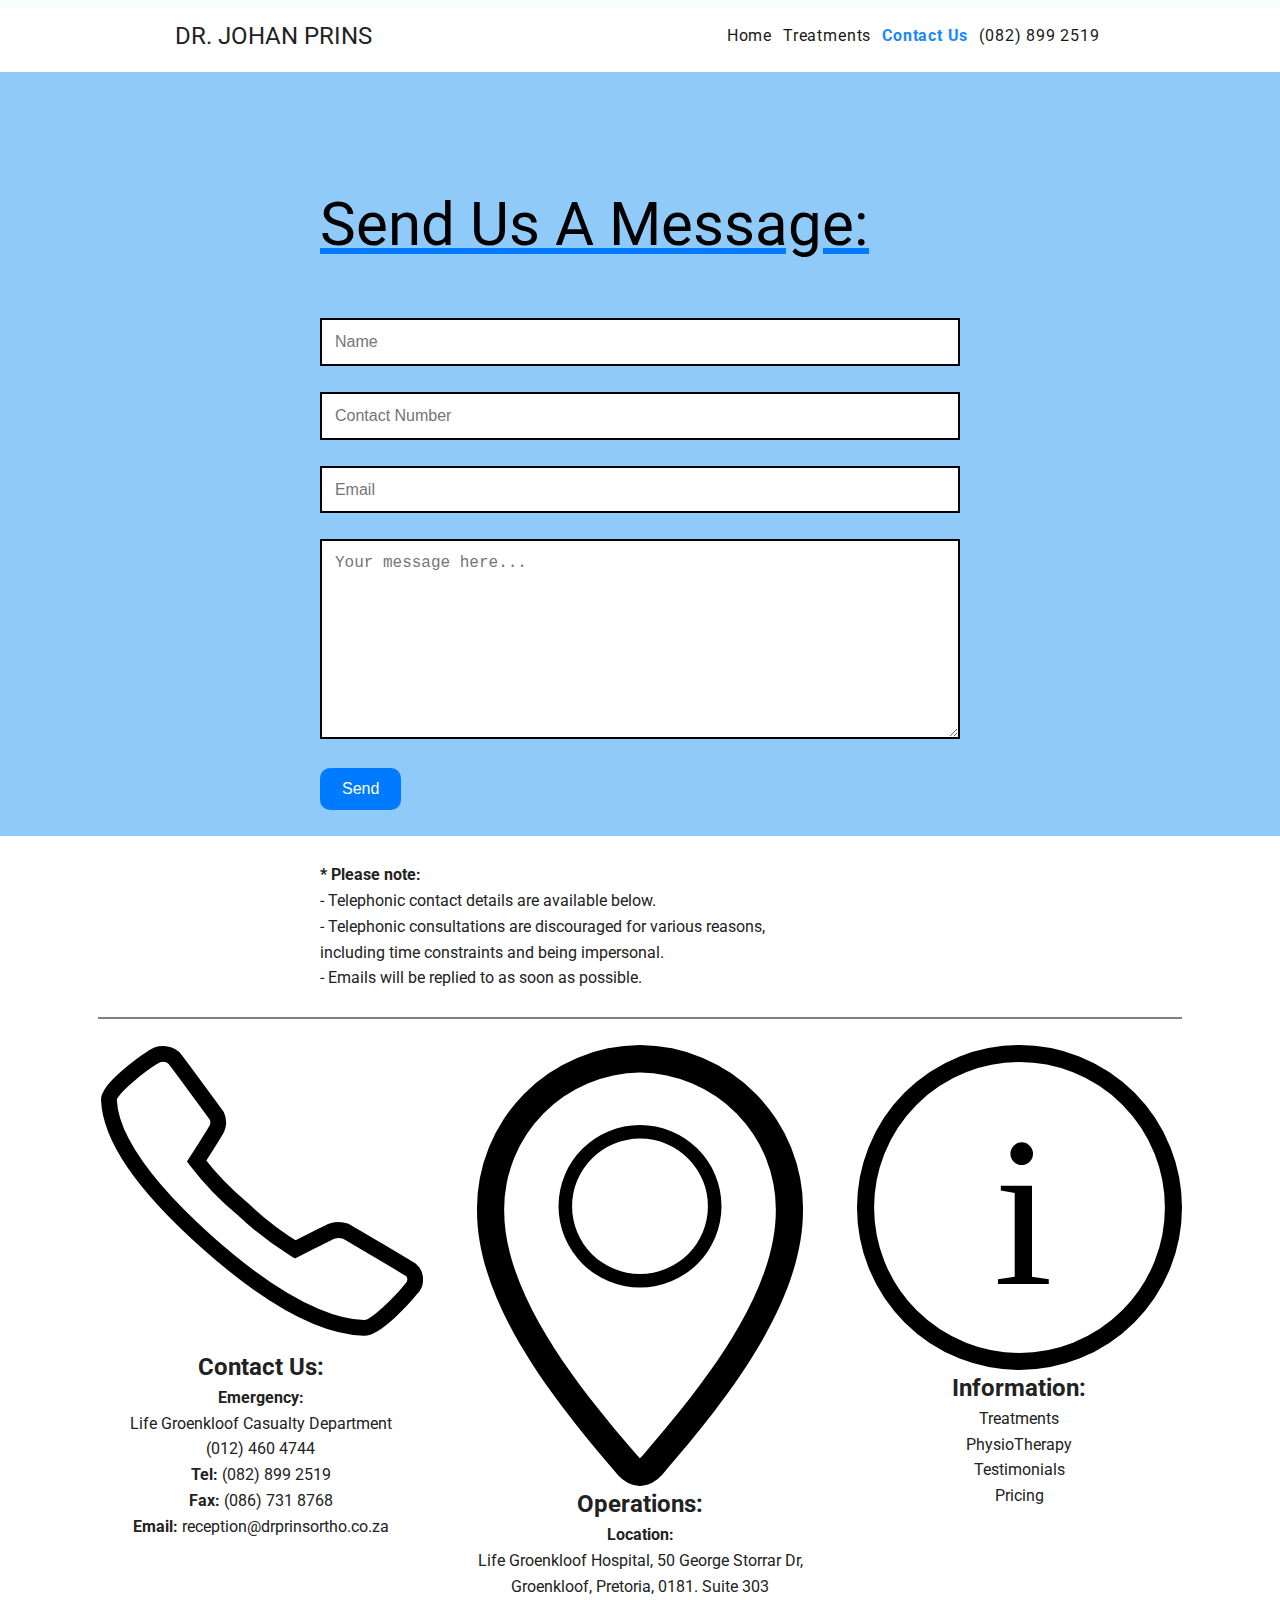
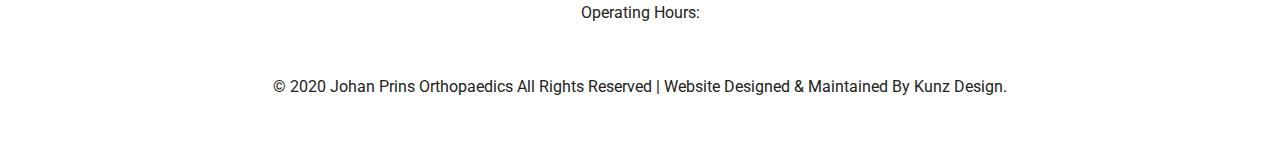
<file: contact.html>
<!DOCTYPE html>
<html lang="en">
<head>
    <meta charset="UTF-8">
    <meta name="viewport" content="width=device-width, initial-scale=1.0">
    <meta http-equiv="X-UA-Compatible" content="ie=edge">
    <title>Dr Prins Ortho | Contact</title>
    <link rel="icon" href="data:image/svg+xml,<svg xmlns=%22http://www.w3.org/2000/svg%22 viewBox=%220 0 100 100%22><text y=%22.9em%22 font-size=%2290%22>🏃</text></svg>">
    <link rel="stylesheet" href="CSS/main.css">
    
    <link href="https://fonts.googleapis.com/css?family=Roboto:400,700&display=swap" rel="stylesheet">
</head>
<div class="header">
        <div class="progress-container">
          <div class="progress-bar" id="myBar"></div>
        </div>
      </div>
<body>
    <nav>
            <div class="logo">
                <h2>Dr. Johan Prins</h2>
            </div>
            <ul class="nav-links">
                <li><a href="index.html">Home</a></li>
                <li><a href="about.html">Treatments</a></li>
                <li><a href="contact.html" class="selected">Contact Us</a></li>
                <li><a href="tel:+27828992519"> (082) 899 2519</a></li>
            </ul>
            <div class="burger">
                <div class="line1"></div>
                <div class="line2"></div>
                <div class="line3"></div>
            </div>
    </nav>

    <section id="contactform">

        
            <h1>Send Us A Message:</h1>
        
        

    <div class="form">

        <form action="https://submit-form.com/_kVFoEIxF8SJhCH2NxYn1" target="_self">
            <!-- All elements must have a name attribute -->

                <input type="text" name="name" placeholder="Name">
                <input type="text" name="number" placeholder="Contact Number">
            	<input type="text" name="email" placeholder="Email">
            
            <!-- Text Area -->
            <textarea name="message" placeholder="Your message here..."></textarea>
            
            <!-- A button of type submit -->
            <button type="submit" class="button">Send</button>
         </form>
    </div>


</section>

<div class="contacttext">
    <p><strong>* Please note:</strong></p>
    <li>- Telephonic contact details are available below.</li>
    <li>- Telephonic consultations are discouraged for various reasons, <br>including time constraints and being impersonal.
    </li>
    <li>
        - Emails will be replied to as soon as possible.
    </li>
</div>















<footer>
    <div class="footer1">
        <div class="footer1head">
            <img src="images/phone.svg" alt="phone icon">
            <h2><strong>Contact Us:</strong></h2>
        </div>
        <p><strong>Emergency:</strong><br>Life Groenkloof Casualty Department<a href="tel:+27124604744"> <br>(012) 460 4744</a></p>
        <p><strong>Tel:</strong><a href="tel:+27828992519"> (082) 899 2519</a></p>
        <p><strong>Fax:</strong><a href="tel:+27867318768"> (086) 731 8768</a></p>
        <p><strong>Email:</strong><a href = "mailto: reception@drprinsortho.co.za"> reception@drprinsortho.co.za</a></p>
    </div>

    <div class="footer2">
        <div class="footer2head">
            <img src="images/location.svg" alt="operations icon">
            <h2><strong>Operations:</strong></h2>
        </div>
        <p><strong>Location:<br></strong> <a href="https://www.google.com/maps/dir//lifegroenkloof/@-25.7712515,28.1811464,13z/data=!4m8!4m7!1m0!1m5!1m1!1s0x1e956182bdee42fb:0xe7b59e3683757599!2m2!1d28.2161659!2d-25.771333" target="_blank">Life Groenkloof Hospital, 50 George Storrar Dr, Groenkloof, Pretoria, 0181</a>. Suite 303</p>
        <p>Operating Hours:</p>
    </div>


    <div class="footer3">
        <div class="footer3head">
            <img src="images/information.svg" alt="information icon">
            <h2><strong>Information:</strong></h2> 
        </div>
        <a href="/about.html">Treatments</a>
        <a href="#">PhysioTherapy</a>
        <a href="https://www.ratemds.com/doctor-ratings/3885948/Dr-Johan-Prins-Pretoria-GT.html" target="_blank">Testimonials</a>
        <a href="about.html">Pricing</a>
    </div>
    

</footer>
    <div class="credits">
            <p>© 2020 Johan Prins Orthopaedics All Rights Reserved | Website Designed & Maintained By<a href="https://www.linkedin.com/in/st%C3%A9fan-kunz-86087136/" target="_blank"> Kunz Design.</a></p>
        </div>


    <script src="script.js"></script>
</body>
</html>
</file>
<file: CSS/main.css>
html, body, div, span, applet, object, iframe,
h1, h2, h3, h4, h5, h6, p, blockquote, pre,
a, abbr, acronym, address, big, cite, code,
del, dfn, em, img, ins, kbd, q, s, samp,
small, strike, strong, sub, sup, tt, var,
b, u, i, center,
dl, dt, dd, ol, ul, li,
fieldset, form, label, legend,
table, caption, tbody, tfoot, thead, tr, th, td,
article, aside, canvas, details, embed,
figure, figcaption, footer, header, hgroup,
menu, nav, output, ruby, section, summary,
time, mark, audio, video {
  margin: 0;
  padding: 0;
  border: 0;
  font-size: 100%;
  font: inherit;
  vertical-align: baseline;
}

/* HTML5 display-role reset for older browsers */
article, aside, details, figcaption, figure,
footer, header, hgroup, menu, nav, section {
  display: block;
}

body {
  line-height: 1;
}

ol, ul {
  list-style: none;
}

blockquote, q {
  quotes: none;
}

blockquote:before, blockquote:after,
q:before, q:after {
  content: '';
  content: none;
}

table {
  border-collapse: collapse;
  border-spacing: 0;
}

/* Style the header: fixed position (always stay at the top) */
.header {
  position: fixed;
  top: 0;
  z-index: 1;
  width: 100%;
  background-color: #f1f1f1;
}

/* The progress container (grey background) */
.progress-container {
  width: 100%;
  height: 8px;
  background: #F5FEFD;
}

/* The progress bar (scroll indicator) */
.progress-bar {
  height: 8px;
  background: #007BFF;
  width: 0%;
}

html {
  scroll-behavior: smooth;
}

body {
  font-family: 'Roboto', sans-serif;
  margin: 0px;
  padding: 0px;
}

h1 {
  font-size: 3.75rem;
  line-height: 1;
  color: #222222;
}

h2 {
  font-size: 1.5rem;
  font-weight: 400;
  line-height: 1.5;
  color: #222222;
}

p {
  font-size: 1rem;
  line-height: 1.618;
  letter-spacing: 0.5;
  color: #222222;
}

li {
  font-size: 1rem;
  color: #222222;
}

a {
  text-decoration: none;
  font-size: 1rem;
  color: #222222;
}

.bold {
  font-weight: 700;
}

strong {
  font-weight: bold;
}

.credits {
  width: 100%;
  display: -webkit-box;
  display: -ms-flexbox;
  display: flex;
  -webkit-box-pack: center;
      -ms-flex-pack: center;
          justify-content: center;
  -webkit-box-sizing: border-box;
          box-sizing: border-box;
  padding: 3rem 0;
}

.credits p {
  font-size: 1rem;
}

.credits a {
  font-size: 1rem;
}

.credits a:hover {
  color: #007BFF;
}

* {
  margin: 0px;
  padding: 0px;
  -webkit-box-sizing: border-box;
          box-sizing: border-box;
}

nav {
  display: -webkit-box;
  display: -ms-flexbox;
  display: flex;
  -ms-flex-pack: distribute;
      justify-content: space-around;
  -webkit-box-align: center;
      -ms-flex-align: center;
          align-items: center;
  min-height: 8vh;
  position: -webkit-sticky;
  position: sticky;
}

.logo {
  color: #c5c1c1;
  text-transform: uppercase;
  font-size: 20px;
}

.nav-links {
  display: -webkit-box;
  display: -ms-flexbox;
  display: flex;
  -ms-flex-pack: distribute;
      justify-content: space-around;
  width: 30%;
}

.nav-links .selected {
  color: #007BFF;
  font-weight: 700;
}

.nav-links li {
  list-style: none;
}

.nav-links a {
  color: black;
  text-decoration: none;
  font-weight: 400;
  font-size: 1rem;
  letter-spacing: 0.809px;
  opacity: 90%;
}

.nav-links a:hover {
  color: #007BFF;
  opacity: 100%;
}

.burger {
  display: none;
  cursor: pointer;
}

.burger div {
  width: 25px;
  height: 3px;
  background-color: black;
  margin: 5px;
  -webkit-transition: all 0.3s ease;
  transition: all 0.3s ease;
}

.nav-active {
  -webkit-transform: translateX(0%);
          transform: translateX(0%);
}

#section1 {
  height: 80vh;
  background: rgba(0, 0, 0, 0.301);
  color: white;
}

.overlay {
  background-image: url(/images/header.jpg);
  background-position: center;
  background-size: cover;
}

#section1 {
  display: -ms-grid;
  display: grid;
  -ms-grid-columns: (1fr)[12];
      grid-template-columns: repeat(12, 1fr);
  -ms-grid-rows: (1fr)[12];
      grid-template-rows: repeat(12, 1fr);
}

.button {
  text-decoration: none;
  padding: 12px 22px;
  border: 2px solid #007BFF;
  border-radius: 10px;
  background-color: #007BFF;
  border: none;
  font-size: 1rem;
  color: white;
  -webkit-transition: 0.3s ease;
  transition: 0.3s ease;
}

.button:hover {
  background-color: #002d8f;
  -webkit-transition: 0.3s ease;
  transition: 0.3s ease;
}

.section1text {
  margin: 0 98px;
  -ms-grid-row: 6;
  grid-row: 6;
  -ms-grid-column: 1;
  -ms-grid-column-span: 9;
  grid-column: 1 / span 9;
  width: 45%;
}

.section1text h1 {
  color: #fff;
  line-height: 1;
  margin-bottom: 1.309rem;
  font-weight: 300;
  letter-spacing: 1.618px;
}

.section1text h2 {
  color: #fff;
  margin-bottom: 3.236rem;
  line-height: 1.309;
  font-weight: 300;
  letter-spacing: 0.809px;
}

#section2 {
  height: auto;
  text-align: center;
  margin: 0 98px;
  padding-bottom: 1.618rem;
}

#section2 h1 {
  padding: 1.618rem 0;
  font-weight: 300;
  letter-spacing: 0.809px;
}

#section2 .button {
  margin-bottom: 1.618rem;
}

#section2 h2 {
  margin-bottom: 0.4045rem;
  font-weight: 700;
  letter-spacing: 0.809px;
}

#section2 p {
  margin-bottom: 1.618rem;
  width: 50%;
  letter-spacing: 0.4045px;
}

#section2 img {
  margin-bottom: 0.809rem;
}

.section2heading {
  margin: 0 auto;
  margin-bottom: 1.618rem;
  text-align: center;
  padding-top: 2.1875rem;
  -webkit-text-decoration: underline #007BFF;
          text-decoration: underline #007BFF;
}

.section2cards {
  display: -webkit-box;
  display: -ms-flexbox;
  display: flex;
  -ms-flex-wrap: wrap;
      flex-wrap: wrap;
  -webkit-box-pack: center;
      -ms-flex-pack: center;
          justify-content: center;
  text-align: center;
  margin: 0 auto;
  margin-bottom: 1.618rem;
}

.section2cards2 {
  display: -webkit-box;
  display: -ms-flexbox;
  display: flex;
  -ms-flex-wrap: wrap;
      flex-wrap: wrap;
  -webkit-box-pack: center;
      -ms-flex-pack: center;
          justify-content: center;
  margin: 0 auto;
  margin-bottom: 1.618rem;
}

.card1, .card2, .card3, .card4 {
  display: -webkit-box;
  display: -ms-flexbox;
  display: flex;
  -webkit-box-orient: vertical;
  -webkit-box-direction: normal;
      -ms-flex-direction: column;
          flex-direction: column;
  -webkit-box-align: center;
      -ms-flex-align: center;
          align-items: center;
  height: auto;
  width: 400px;
  -webkit-box-sizing: border-box;
          box-sizing: border-box;
  padding-top: 1.618rem;
  line-height: 1.618;
  border: 3px solid #007BFF;
  margin-right: 1.618rem;
  margin-left: 1.618rem;
  margin-bottom: 1.618rem;
  background-color: #E5FCFA;
}

.card1 p, .card2 p, .card3 p, .card4 p {
  opacity: 80%;
}

/* SECTION 2 END */
/* SECTION 3 START */
#section3 {
  height: auto;
  background-color: #E5FCFA;
  display: -webkit-box;
  display: -ms-flexbox;
  display: flex;
  padding-bottom: 2rem;
}

#section3 h1 {
  line-height: 1.618;
}

.section3image {
  display: -webkit-box;
  display: -ms-flexbox;
  display: flex;
  margin-left: 98px;
  width: 50%;
  -webkit-box-align: center;
      -ms-flex-align: center;
          align-items: center;
  -webkit-box-pack: center;
      -ms-flex-pack: center;
          justify-content: center;
}

.section3image img {
  width: 31.25rem;
}

.section3text {
  display: -webkit-box;
  display: -ms-flexbox;
  display: flex;
  -webkit-box-orient: vertical;
  -webkit-box-direction: normal;
      -ms-flex-direction: column;
          flex-direction: column;
  width: 50%;
  margin-right: 98px;
  line-height: 1.618;
  -webkit-box-pack: center;
      -ms-flex-pack: center;
          justify-content: center;
}

.section3text a {
  font-size: 1rem;
  letter-spacing: 0.15;
  text-decoration: underline;
}

.section3text a:hover {
  color: #007BFF;
}

.section3text h1 {
  padding-top: 0.809rem;
}

.section3text h2 {
  width: 90%;
  font-weight: 300;
}

.section3text li {
  line-height: 1.618;
  list-style-type: none;
}

.section3text h2 {
  margin-bottom: 1.618rem;
}

.rating {
  padding-top: 1rem;
  width: 100px;
}

/* SECTION 3 END */
footer {
  -webkit-box-sizing: border-box;
          box-sizing: border-box;
  padding-top: 1.618rem;
  display: -webkit-box;
  display: -ms-flexbox;
  display: flex;
  -webkit-box-pack: justify;
      -ms-flex-pack: justify;
          justify-content: space-between;
  margin: 0 98px;
  height: auto;
  border-top: 2px solid gray;
  text-align: center;
}

footer a:hover {
  color: #007BFF;
}

footer a {
  font-size: 1rem;
}

footer h2 {
  text-align: center;
}

.footer1head {
  display: -webkit-box;
  display: -ms-flexbox;
  display: flex;
  -webkit-box-orient: vertical;
  -webkit-box-direction: normal;
      -ms-flex-direction: column;
          flex-direction: column;
}

.footer1, .footer2, .footer3 {
  width: 30%;
}

.footer2head {
  display: -webkit-box;
  display: -ms-flexbox;
  display: flex;
  -webkit-box-orient: vertical;
  -webkit-box-direction: normal;
      -ms-flex-direction: column;
          flex-direction: column;
}

.footer3 {
  display: -webkit-box;
  display: -ms-flexbox;
  display: flex;
  -webkit-box-orient: vertical;
  -webkit-box-direction: normal;
      -ms-flex-direction: column;
          flex-direction: column;
}

.footer3 a {
  padding: 0.3rem 0;
}

.footer3head {
  display: -webkit-box;
  display: -ms-flexbox;
  display: flex;
  -webkit-box-orient: vertical;
  -webkit-box-direction: normal;
      -ms-flex-direction: column;
          flex-direction: column;
}

.aboutsectionnumber {
  padding-top: 0.809rem;
  padding-bottom: 1rem;
  margin-bottom: 0;
}

.aboutsectionnumber h1 {
  width: 70px;
  height: 70px;
  margin: 0 auto;
  text-align: center;
  border: 4px solid #007BFF;
  border-radius: 50%;
  -webkit-box-sizing: border-box;
          box-sizing: border-box;
  margin-top: 1rem;
}

.aboutsectiontext {
  width: 50%;
  margin: 0 auto;
  line-height: 1.618;
  padding: 0;
}

#aboutsection1 {
  height: 90vh;
  background-image: url(/images/runner.jpg);
  background-size: cover;
  background-position: center;
  display: -webkit-box;
  display: -ms-flexbox;
  display: flex;
  -webkit-box-orient: vertical;
  -webkit-box-direction: normal;
      -ms-flex-direction: column;
          flex-direction: column;
  -webkit-box-pack: center;
      -ms-flex-pack: center;
          justify-content: center;
  -webkit-box-align: center;
      -ms-flex-align: center;
          align-items: center;
  text-align: center;
}

.aboutsection1heading {
  display: -webkit-box;
  display: -ms-flexbox;
  display: flex;
  -webkit-box-orient: vertical;
  -webkit-box-direction: normal;
      -ms-flex-direction: column;
          flex-direction: column;
  -webkit-box-align: center;
      -ms-flex-align: center;
          align-items: center;
  margin-bottom: 3,236rem;
}

.aboutsection1links {
  display: -webkit-box;
  display: -ms-flexbox;
  display: flex;
  height: 450px;
  width: 15rem;
  -webkit-box-orient: vertical;
  -webkit-box-direction: normal;
      -ms-flex-direction: column;
          flex-direction: column;
  -webkit-box-pack: justify;
      -ms-flex-pack: justify;
          justify-content: space-between;
  text-align: center;
}

.aboutsection1links h2 {
  text-align: center;
  margin: 0 auto;
}

#aboutsection2 {
  height: auto;
  text-align: center;
  margin: 0 98px;
  -webkit-box-sizing: border-box;
          box-sizing: border-box;
  padding-bottom: 1.618rem;
}

#aboutsection2 h1 {
  padding: 0.809rem 0;
  font-weight: 300 !important;
}

#aboutsection2 h2 {
  padding-bottom: 0.809rem;
  -webkit-text-decoration: underline #007BFF;
          text-decoration: underline #007BFF;
}

.aboutsection2cards {
  display: -webkit-box;
  display: -ms-flexbox;
  display: flex;
  height: auto;
  -webkit-box-pack: justify;
      -ms-flex-pack: justify;
          justify-content: space-between;
}

.aboutsection2cards .aboutsectionimage {
  text-align: center;
}

.aboutcard1, .aboutcard2, .aboutcard3 {
  display: -webkit-box;
  display: -ms-flexbox;
  display: flex;
  -webkit-box-orient: vertical;
  -webkit-box-direction: normal;
      -ms-flex-direction: column;
          flex-direction: column;
  -webkit-box-align: center;
      -ms-flex-align: center;
          align-items: center;
  height: auto;
  width: 20rem;
  line-height: 1.618;
  text-align: left;
  height: auto;
  width: 400px;
  -webkit-box-sizing: border-box;
          box-sizing: border-box;
  padding-top: 1.618rem;
  line-height: 1.618;
  border: 3px solid #007BFF;
  -webkit-box-shadow: 2px 5px 10px grey;
          box-shadow: 2px 5px 10px grey;
  background-color: #E5FCFA;
}

.aboutcard1 h2, .aboutcard2 h2, .aboutcard3 h2 {
  letter-spacing: 0.20225px;
}

.aboutcard1 ul, .aboutcard2 ul, .aboutcard3 ul {
  width: 90%;
}

.aboutcard1 p, .aboutcard2 p, .aboutcard3 p {
  margin-bottom: 0.4045rem;
  font-size: 1rem;
  width: 90%;
  letter-spacing: 0.20225px;
}

.aboutcard1 a, .aboutcard2 a, .aboutcard3 a {
  font-size: 1rem;
}

.aboutcard1 li, .aboutcard2 li, .aboutcard3 li {
  font-size: 1rem;
  opacity: 80%;
  width: 90%;
  line-height: 1.618rem;
  letter-spacing: 0.20225px;
}

.aboutspan {
  text-align: left;
  width: 90%;
}

.section2heading {
  padding-top: 0;
  height: auto;
  margin-top: 0;
}

#disclaimer {
  height: auto;
  margin: 0 auto;
  display: -webkit-box;
  display: -ms-flexbox;
  display: flex;
  -webkit-box-orient: vertical;
  -webkit-box-direction: normal;
      -ms-flex-direction: column;
          flex-direction: column;
  -webkit-box-sizing: border-box;
          box-sizing: border-box;
  padding-bottom: 1.618rem;
}

#disclaimer p {
  letter-spacing: 0.20225px;
}

#aboutsection3 {
  height: auto;
  background-color: #E5FCFA;
  margin: 0 auto;
  display: -webkit-box;
  display: -ms-flexbox;
  display: flex;
  -webkit-box-orient: vertical;
  -webkit-box-direction: normal;
      -ms-flex-direction: column;
          flex-direction: column;
  -webkit-box-sizing: border-box;
          box-sizing: border-box;
  padding-bottom: 1.618rem;
}

#aboutsection3 p {
  letter-spacing: 0.4045px;
}

#aboutsection4 {
  height: auto;
  -webkit-box-sizing: border-box;
          box-sizing: border-box;
  padding-bottom: 1.618rem;
}

.aboutsection4p {
  width: 50%;
  margin: 0 auto;
  padding-bottom: 1.618rem;
}

.aboutsection4content {
  -webkit-box-sizing: border-box;
          box-sizing: border-box;
  font-weight: 400;
  line-height: 1.618;
  max-width: 60rem;
  margin: 0 auto;
}

.aboutsection4content p {
  text-align: left;
  font-size: 1rem;
  line-height: 1.618;
  letter-spacing: 0.4045px;
}

.aboutsection4content label {
  font-size: 1.25rem;
}

.tab h1 {
  padding-bottom: 1rem;
}

#aboutsection5 {
  height: auto;
  background-color: #E5FCFA;
  margin: 0 auto;
  display: -webkit-box;
  display: -ms-flexbox;
  display: flex;
  -webkit-box-orient: vertical;
  -webkit-box-direction: normal;
      -ms-flex-direction: column;
          flex-direction: column;
  -webkit-box-sizing: border-box;
          box-sizing: border-box;
  padding-bottom: 1.618rem;
}

#aboutsection5 .aboutsectiontext {
  height: auto;
}

#aboutsection5 .aboutsectiontext p {
  letter-spacing: 0.4045px;
}

#aboutsection6 {
  height: auto;
  -webkit-box-sizing: border-box;
          box-sizing: border-box;
  padding-bottom: 1.618rem;
}

#aboutsection6 p p {
  letter-spacing: 0.4045px;
}

#aboutsection6 a {
  font-size: 1rem;
  text-decoration: underline;
}

#aboutsection6 a:hover {
  color: #007BFF;
}

#aboutsection7 {
  height: auto;
  background-color: #E5FCFA;
  margin: 0 auto;
  display: -webkit-box;
  display: -ms-flexbox;
  display: flex;
  -webkit-box-orient: vertical;
  -webkit-box-direction: normal;
      -ms-flex-direction: column;
          flex-direction: column;
  -webkit-box-sizing: border-box;
          box-sizing: border-box;
  padding-bottom: 1.618rem;
}

.tabs {
  display: -webkit-box;
  display: -ms-flexbox;
  display: flex;
  -ms-flex-wrap: wrap;
      flex-wrap: wrap;
}

.tabs label {
  -webkit-box-ordinal-group: 2;
      -ms-flex-order: 1;
          order: 1;
  display: block;
  padding: 0.809rem 1.618rem;
  margin-right: 0.2rem;
  cursor: pointer;
  background: #90CAF9;
  font-weight: bold;
  -webkit-transition: background ease 0.2s;
  transition: background ease 0.2s;
  letter-spacing: 0.809px;
}

.tabs .tab {
  -webkit-box-ordinal-group: 100;
      -ms-flex-order: 99;
          order: 99;
  -webkit-box-flex: 1;
      -ms-flex-positive: 1;
          flex-grow: 1;
  width: 100%;
  display: none;
  padding: 0.809rem;
  background: #fff;
}

.tabs input[type="radio"] {
  display: none;
}

.tabs input[type="radio"]:checked + label {
  background: #fff;
}

.tabs input[type="radio"]:checked + label + .tab {
  display: block;
}

#contactform {
  height: auto;
  display: -ms-grid;
  display: grid;
  -ms-grid-columns: (1fr)[12];
      grid-template-columns: repeat(12, 1fr);
  -ms-grid-rows: (1fr)[6];
      grid-template-rows: repeat(6, 1fr);
  margin: 0;
  background-color: #90CAF9;
  padding-bottom: 1.618rem;
}

#contactform h1 {
  -ms-grid-row: 2;
  grid-row: 2;
  -ms-grid-column: 4;
  -ms-grid-column-span: 6;
  grid-column: 4/ span 6;
  margin: 0;
  color: black;
  -webkit-text-decoration: underline #007BFF;
          text-decoration: underline #007BFF;
  padding-bottom: 1.618rem;
}

#contactform .form {
  -ms-grid-row: 3;
  -ms-grid-row-span: 4;
  grid-row: 3/ span 4;
  -ms-grid-column: 4;
  -ms-grid-column-span: 6;
  grid-column: 4/ span 6;
}

#contactform .form input, #contactform .form textarea {
  width: 100%;
  margin: 0 auto;
  border: 2px solid black;
  color: black;
  padding: 0.809rem;
  font-size: 1rem;
}

#contactform .form textarea {
  height: 12.5rem;
  margin-bottom: 1.618rem;
}

#contactform input[type=text] {
  margin-bottom: 1.618rem;
}

#contactform input:focus, #contactform textarea:focus {
  border: 2px solid #007BFF;
  outline: none;
}

.contacttext {
  -webkit-box-sizing: border-box;
          box-sizing: border-box;
  padding: 1.618rem 0;
  width: 50%;
  margin: 0 auto;
}

.contacttext li {
  list-style: none;
  line-height: 1.618;
}

@media screen and (max-width: 1140px) {
  .aboutsectiontext {
    width: 90%;
    font-size: 1.25rem;
    margin: 0 auto;
  }
  #aboutsection2 {
    height: auto;
    margin: 0;
    width: 100%;
  }
  .aboutsection2cards {
    display: block;
    width: 100%;
    -webkit-box-align: center;
        -ms-flex-align: center;
            align-items: center;
    text-align: left;
    margin: 0 auto;
    margin-bottom: 4rem;
  }
  .aboutcard1, .aboutcard2, .aboutcard3 {
    display: block;
    -webkit-box-align: center;
        -ms-flex-align: center;
            align-items: center;
    height: auto;
    margin: 0 auto;
    margin-bottom: 1.618rem;
  }
  .aboutcard1 h2, .aboutcard2 h2, .aboutcard3 h2 {
    -webkit-box-sizing: border-box;
            box-sizing: border-box;
    padding-bottom: 1rem;
  }
  .aboutcard1 p, .aboutcard2 p, .aboutcard3 p {
    width: 90%;
    margin: 0 auto;
  }
  .aboutcard1 li, .aboutcard2 li, .aboutcard3 li {
    width: 90%;
    margin: 0 auto;
  }
  .aboutsectionimage {
    width: 100%;
    -webkit-box-align: center;
        -ms-flex-align: center;
            align-items: center;
    text-align: center;
  }
  .section2heading {
    width: 100%;
    text-align: center;
  }
  #aboutsection3 {
    height: auto;
    width: 100%;
    margin: 0 auto;
    display: block;
  }
  #aboutsection4 {
    height: auto;
    width: 100%;
    margin: 0 auto;
    display: block;
  }
  #aboutsection5 {
    height: auto;
    width: 100%;
    margin: 0 auto;
    display: block;
  }
  #aboutsection6 {
    height: auto;
    width: 100%;
    margin: 0 auto;
    display: block;
  }
  #aboutsection7 {
    height: auto;
    width: 100%;
    margin: 0 auto;
    display: block;
  }
}

@media (max-width: 1060px) {
  .section1text {
    margin: 0 auto;
    width: 95%;
    text-align: center;
  }
  #section2 {
    height: auto;
    margin: 0 auto;
  }
  .section2heading {
    padding-top: 0.809rem;
  }
  .section2cards {
    height: auto;
    width: 95%;
    margin-bottom: 0.809rem;
  }
  .section2cards2 {
    height: auto;
    width: 95%;
    margin-bottom: 0.809rem;
  }
  .card1, .card2, .card3, .card4 {
    margin-bottom: 1.618rem;
  }
  .card1 p, .card2 p, .card3 p, .card4 p {
    width: 60%;
  }
  #section3 {
    -ms-flex-wrap: wrap;
        flex-wrap: wrap;
    height: auto;
    margin: 0 auto;
  }
  #section3 h1 {
    text-align: center;
  }
  .section3image {
    width: 100%;
    margin: 0;
    -webkit-box-sizing: border-box;
            box-sizing: border-box;
    padding: 0.809rem 0;
  }
  .section3text {
    width: 90%;
    margin: 0 auto;
    margin-bottom: 0.809rem;
    text-align: left;
  }
  .section3text h2 {
    text-align: center;
  }
  footer {
    margin: 0;
    height: auto;
    display: block;
    text-align: center;
  }
  .footer1head, .footer2head, .footer3head {
    text-align: center;
    -webkit-box-align: center;
        -ms-flex-align: center;
            align-items: center;
    display: block;
  }
  .footer1head img {
    padding: 0;
  }
  .credits {
    width: 95%;
    margin: 0 auto;
    text-align: center;
  }
  .credits a:hover {
    color: #007BFF;
  }
  #contactform h1 {
    font-size: 7vw;
    -ms-grid-row: 2;
    grid-row: 2;
  }
  #contactform input, #contactform textarea {
    font-size: 1vw;
  }
}

@media screen and (max-width: 1024px) {
  .nav-links {
    width: 50%;
  }
}

@media screen and (max-width: 780px) {
  h1 {
    font-size: 3rem;
    line-height: 1.2;
    font-weight: 700;
  }
  h2 {
    font-size: 1.5rem;
    line-height: 1.5;
    font-weight: 300;
  }
  p {
    font-size: 1.25rem;
    line-height: 1.5;
  }
  li {
    font-size: 1.25rem;
    line-height: 1.5;
  }
  .aboutsectionnumber h1 {
    width: 4.25rem;
    height: 4.25rem;
  }
  .section3image img {
    width: 15.625rem;
  }
  .section1text {
    -ms-grid-column: 1;
    -ms-grid-column-span: 12;
    grid-column: 1 / span 12;
  }
  footer {
    margin: 0;
    height: auto;
    display: block;
    text-align: center;
  }
  .footer1head, .footer2head, .footer3head {
    text-align: center;
    -webkit-box-align: center;
        -ms-flex-align: center;
            align-items: center;
    display: block;
  }
  .footer1, .footer2, .footer3 {
    margin-bottom: 2rem;
    margin-left: 0;
    margin-right: 0;
    width: 100%;
  }
}

@media screen and (max-width: 768px) {
  body {
    overflow-x: hidden;
  }
  .nav-links {
    position: fixed;
    right: 0px;
    height: 92vh;
    top: 8vh;
    background-color: rgba(245, 254, 253, 0.9);
    display: -webkit-box;
    display: -ms-flexbox;
    display: flex;
    -webkit-box-orient: vertical;
    -webkit-box-direction: normal;
        -ms-flex-direction: column;
            flex-direction: column;
    -webkit-box-align: center;
        -ms-flex-align: center;
            align-items: center;
    max-width: 50%;
    -webkit-transform: translatex(100%);
            transform: translatex(100%);
    -webkit-transition: -webkit-transform 0.5s ease-in;
    transition: -webkit-transform 0.5s ease-in;
    transition: transform 0.5s ease-in;
    transition: transform 0.5s ease-in, -webkit-transform 0.5s ease-in;
  }
  .nav-links li {
    opacity: 0;
  }
  .burger {
    display: block;
    cursor: pointer;
  }
  .nav-active {
    -webkit-transform: translateX(0%);
            transform: translateX(0%);
  }
  @-webkit-keyframes navLinkFade {
    from {
      opacity: 0;
      -webkit-transform: translateX(50px);
              transform: translateX(50px);
    }
    to {
      opacity: 1;
      -webkit-transform: translateX(0px);
              transform: translateX(0px);
    }
  }
  @keyframes navLinkFade {
    from {
      opacity: 0;
      -webkit-transform: translateX(50px);
              transform: translateX(50px);
    }
    to {
      opacity: 1;
      -webkit-transform: translateX(0px);
              transform: translateX(0px);
    }
  }
  .toggle .line1 {
    -webkit-transform: rotate(-45deg) translate(-5px, 6px);
            transform: rotate(-45deg) translate(-5px, 6px);
  }
  .toggle .line2 {
    opacity: 0;
  }
  .toggle .line3 {
    -webkit-transform: rotate(45deg) translate(-5px, -6px);
            transform: rotate(45deg) translate(-5px, -6px);
  }
  #contactform h1 {
    font-size: 9vw;
    -ms-grid-row: 2;
    grid-row: 2;
    -ms-grid-column: 2;
    -ms-grid-column-span: 10;
    grid-column: 2 / span 10;
    font-weight: 700;
    padding-bottom: 0;
    margin-bottom: 0;
  }
  #contactform .form {
    -ms-grid-column: 2;
    -ms-grid-column-span: 10;
    grid-column: 2 / span 10;
  }
  .contacttext {
    -webkit-box-sizing: border-box;
            box-sizing: border-box;
    padding-top: 2rem;
    width: 80%;
    margin: 0 auto;
  }
  .contacttext li {
    list-style: none;
    line-height: 1.5;
  }
}

@media (max-width: 45em) {
  .tabs .tab,
  .tabs label {
    -webkit-box-ordinal-group: initial;
        -ms-flex-order: initial;
            order: initial;
  }
  .tabs label {
    width: 100%;
    margin-right: 0;
    margin-top: 0.2rem;
  }
}
/*# sourceMappingURL=main.css.map */
</file>
